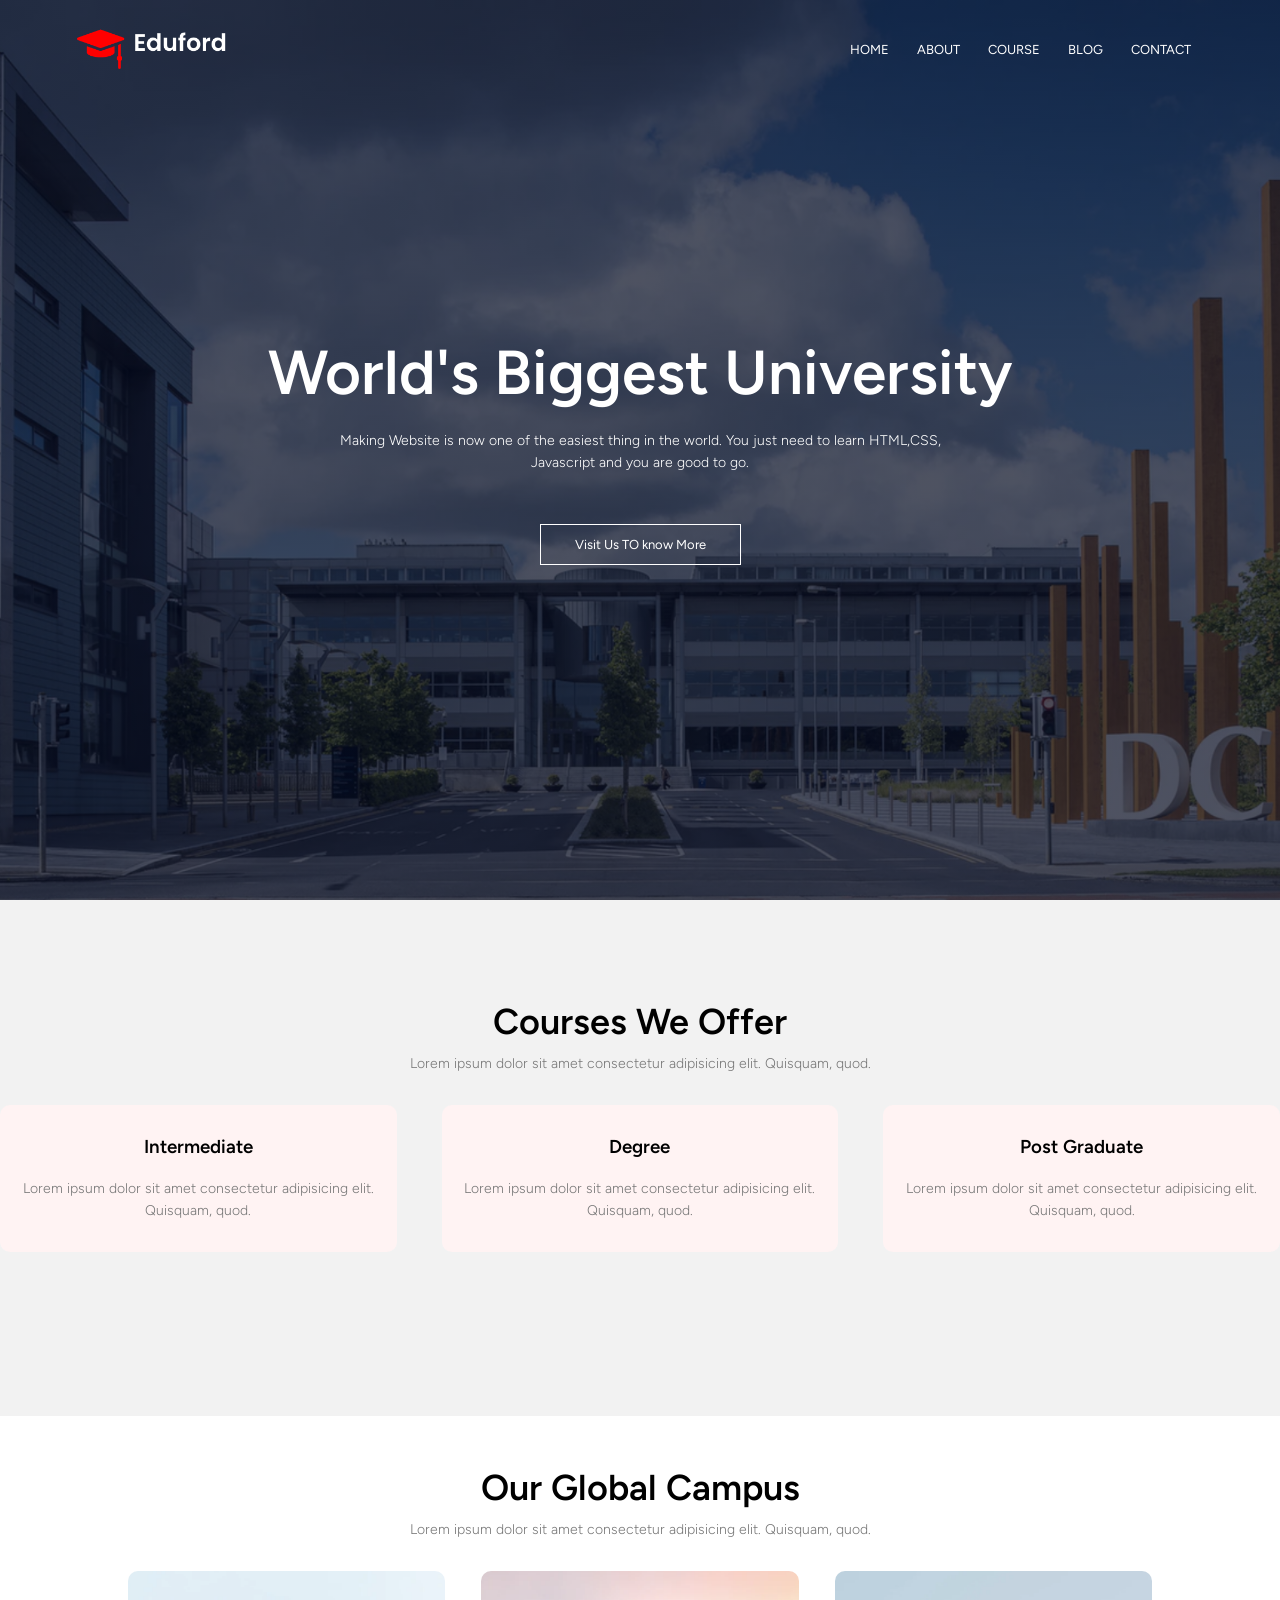
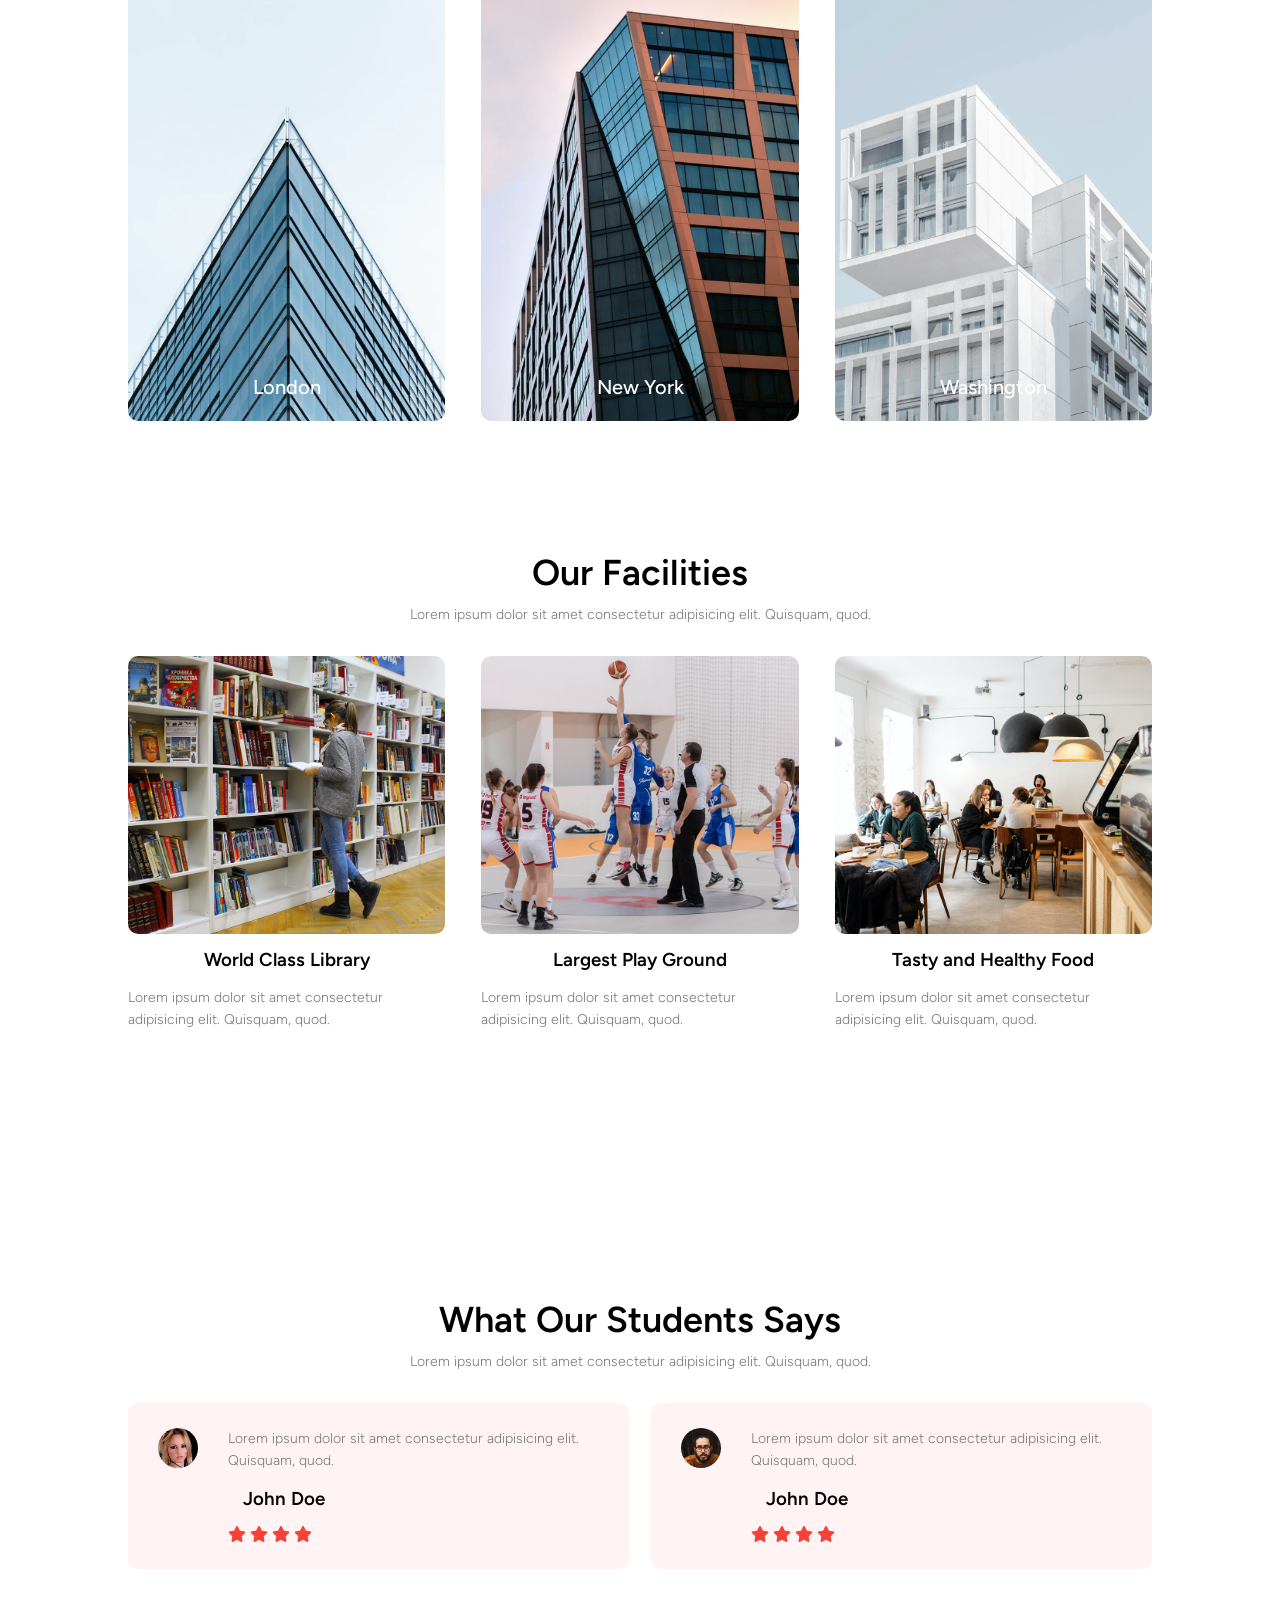
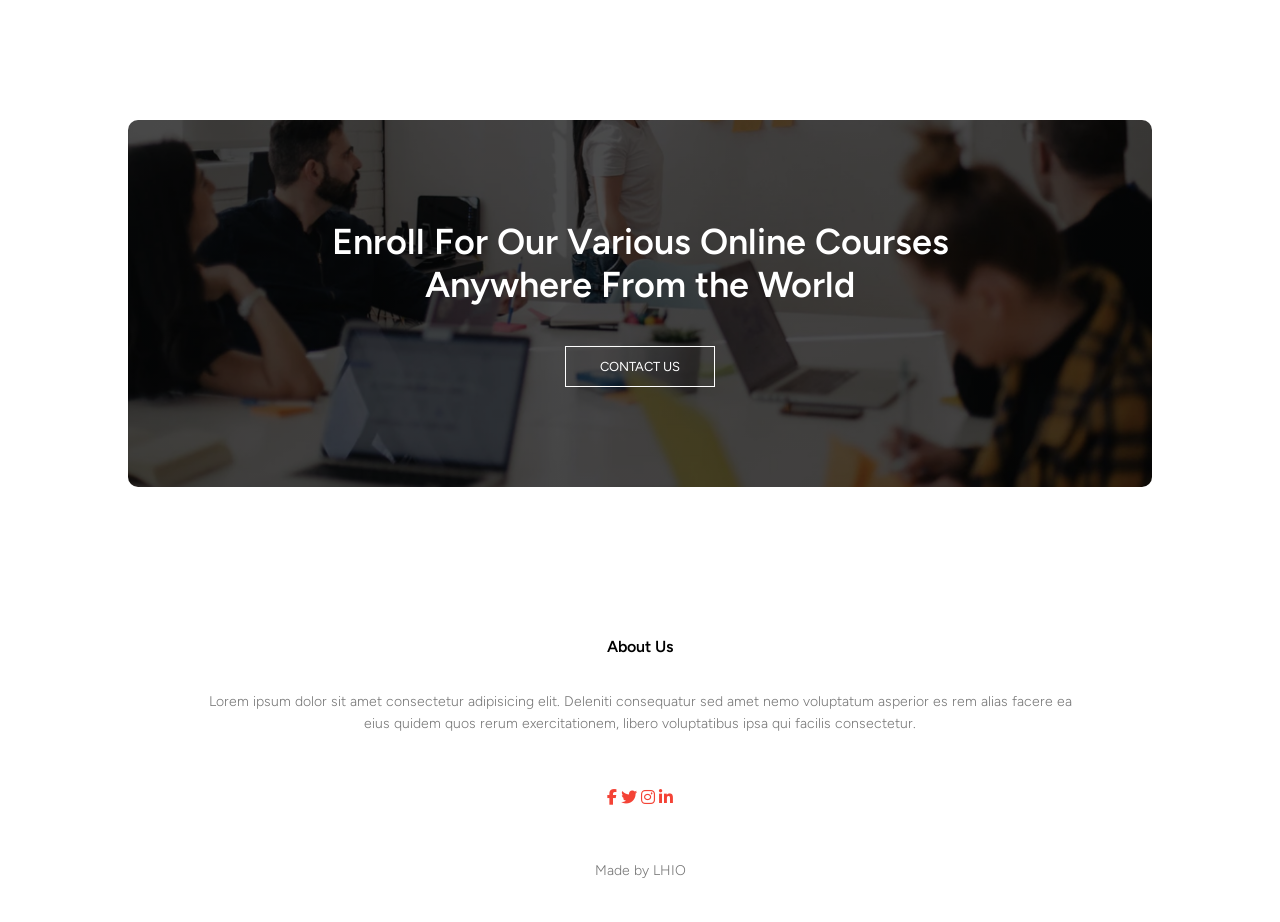
<file: Site/index.html>
<!DOCTYPE html>
<html lang="en">
<head>
    <meta charset="UTF-8">
    <meta name="viewport" content="width=device-width, initial-scale=1.0">
    <link rel="stylesheet" href="style.css">
    <title>University Website Design</title>
    <link rel="preconnect" href="https://fonts.googleapis.com">
<link rel="preconnect" href="https://fonts.gstatic.com" crossorigin>
<link href="https://fonts.googleapis.com/css2?family=Figtree:ital,wght@0,300..900;1,300..900&family=Radley:ital@0;1&display=swap" rel="stylesheet">
<link rel="stylesheet" href="https://cdnjs.cloudflare.com/ajax/libs/font-awesome/6.7.2/css/all.min.css">
</head>
<body>
    <section class = "header">
        <nav>
            <a href="index.html"><img src="image/logo.png"></a>
            <div class="nav-links" id="navLinks">
                <i class="fa-solid fa-xmark" onclick="hidemenu()"></i>
                <ul>
                    <li><a href="index.html">HOME</a></li>
                    <li><a href="about.html">ABOUT</a></li>
                    <li><a href="course.html">COURSE</a></li>
                    <li><a href="blog.html">BLOG</a></li>
                    <li><a href="contact.html">CONTACT</a></li>
                </ul>
            </div>
            <i class="fa-solid fa-bars" onclick="showmenu()"></i>
        </nav>
        <div class="text-box">
            <h1>World's Biggest University</h1>
            <p>Making Website is now one of the easiest thing in the world.
               You just need to learn HTML,CSS,<br>Javascript and you are good to go.
            </p>
            <a href="" class="hero-btn">Visit Us TO know More</a>
        </div>
    </section>





    <!---course--->
    <section class="course">
        <h1>Courses We Offer</h1>
        <p>Lorem ipsum dolor sit amet consectetur adipisicing elit. Quisquam, quod.</p>
        <div class="row">
            <div class="course-col">
                <h3>Intermediate</h3>
                <p>Lorem ipsum dolor sit amet consectetur adipisicing elit. Quisquam, quod.</p>
            </div>
            <div class="course-col">
                <h3>Degree</h3>
                <p>Lorem ipsum dolor sit amet consectetur adipisicing elit. Quisquam, quod.</p>
            </div>
            <div class="course-col">
                <h3>Post Graduate</h3>
                <p>Lorem ipsum dolor sit amet consectetur adipisicing elit. Quisquam, quod.</p>
            </div>
        </div>
    </section>

    <section class="campus">
        <h1>Our Global Campus</h1>
        <p>Lorem ipsum dolor sit amet consectetur adipisicing elit. Quisquam, quod.</p>
        <div class="row">
            <div class="campus-col">
                <img src="image/london.png">
                <div class="layer">
                    <h3>London</h3>
                </div>
            </div>
            <div class="campus-col">
                <img src="image/newyork.png">
                <div class="layer">
                    <h3>New York</h3>
                </div>
            </div>
            <div class="campus-col">
                <img src="image/washington.png">
                <div class="layer">
                    <h3>Washington</h3>
                </div>
            </div>

        </div>


    </section>

    <!-----Facilities-->
    <section class="facilities">
            <h1>Our Facilities</h1>
            <p>Lorem ipsum dolor sit amet consectetur adipisicing elit. Quisquam, quod.</p>

            <div class="row">
                <div class="facilities-col">
                    <img src="image/library.png">
                    <h3>World Class Library</h3>
                    <p>Lorem ipsum dolor sit amet consectetur adipisicing elit. Quisquam, quod.</p>
                </div>
                <div class="facilities-col">
                    <img src="image/basketball.png">
                    <h3>Largest Play Ground</h3>
                    <p>Lorem ipsum dolor sit amet consectetur adipisicing elit. Quisquam, quod.</p>
                </div>
                <div class="facilities-col">
                    <img src="image/cafeteria.png">
                    <h3>Tasty and Healthy Food</h3>
                    <p>Lorem ipsum dolor sit amet consectetur adipisicing elit. Quisquam, quod.</p>
                </div>
    </section>
    
    <!----testimonials  -->

    <section class="testimonials">
        <h1>What Our Students Says</h1>
        <p>Lorem ipsum dolor sit amet consectetur adipisicing elit. Quisquam, quod.</p>
        <div class="row">
            <div class="testimonials-col">
                <img src="image/user1.jpg">
                <div>
                    <p>Lorem ipsum dolor sit amet consectetur adipisicing elit. Quisquam, quod.</p>
                    <h3>John Doe</h3>
                    <i class="fa fa-star"></i>
                    <i class="fa fa-star"></i>
                    <i class="fa fa-star"></i>
                    <i class="fa fa-star"></i>
                    <i class="fa fa-star-o"></i>
                </div>
            </div>
            <div class="testimonials-col">
                <img src="image/user2.jpg">
                <div>
                    <p>Lorem ipsum dolor sit amet consectetur adipisicing elit. Quisquam, quod.</p>
                    <h3>John Doe</h3>
                    <i class="fa fa-star"></i>
                    <i class="fa fa-star"></i>
                    <i class="fa fa-star"></i>
                    <i class="fa fa-star"></i>
                    <i class="fa fa-star-half-o"></i>
                </div>
            </div>
        </div>
    </section>

    <!--call to acton-->

    <section class="cta">
        <h1> Enroll For Our Various Online Courses <br> Anywhere From the World</h1>
        <a href="" class="hero-btn">CONTACT US</a>

    </section>


    <!---footer-->

    <section class="footer"> 
       <h4>
        About Us
       </h4> 
       <p>Lorem ipsum dolor sit amet consectetur adipisicing elit. Deleniti consequatur sed amet nemo voluptatum asperior
        es rem alias facere ea  <br>eius quidem quos rerum exercitationem, libero voluptatibus ipsa qui facilis consectetur.</p>
       <div class="social-icons">
        <i class="fa-brands fa-facebook-f"></i>
        <i class="fa-brands fa-twitter"></i>
        <i class="fa-brands fa-instagram"></i>
        <i class="fa-brands fa-linkedin-in"></i>
      </div>
      <p>Made by LHIO </p>
    </section>


    

    <!---javascript for toggle menu--->
    <script>
        var navLinks = docum
        ent.getElementById("navLinks");
        function showmenu(){
            navLinks.style.right = "0";
        }
        function hidemenu(){
            navLinks.style.right = "-200px";
        }
    </script>

</body>
</html>
</file>
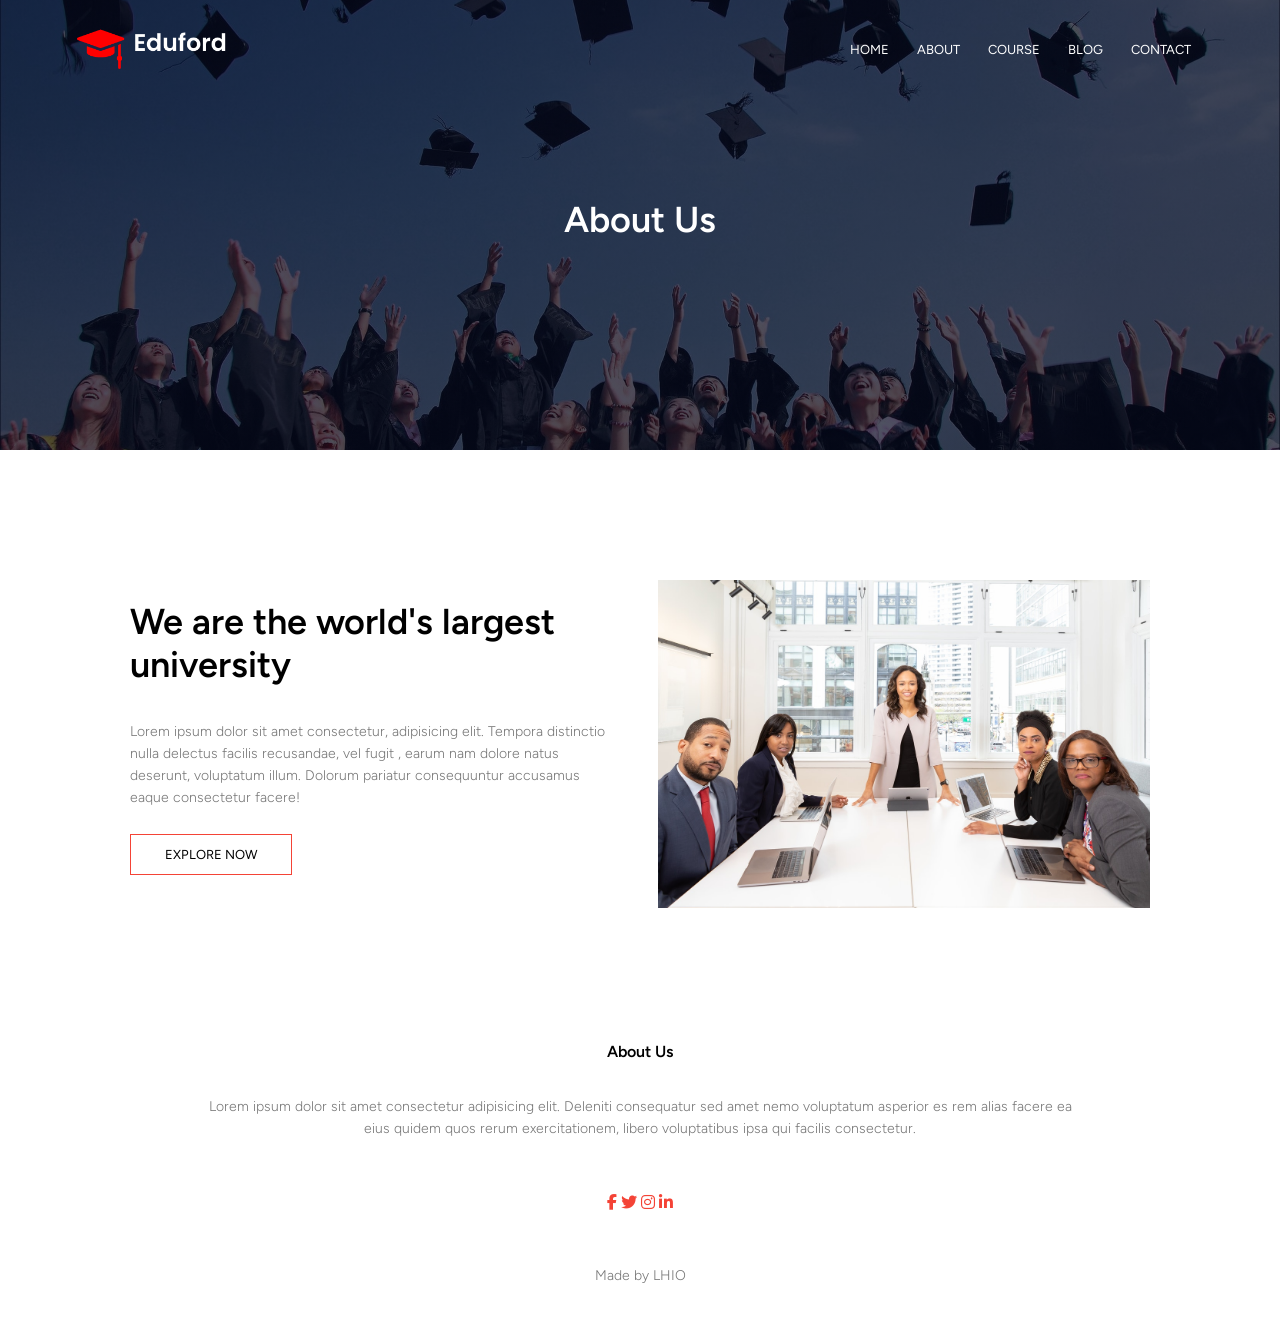
<file: Site/About.html>
<!DOCTYPE html>
<html lang="en">
<head>
    <meta charset="UTF-8">
    <meta name="viewport" content="width=device-width, initial-scale=1.0">
    <link rel="stylesheet" href="style.css">
    <title>University Website Design</title>
    <link rel="preconnect" href="https://fonts.googleapis.com">
<link rel="preconnect" href="https://fonts.gstatic.com" crossorigin>
<link href="https://fonts.googleapis.com/css2?family=Figtree:ital,wght@0,300..900;1,300..900&family=Radley:ital@0;1&display=swap" rel="stylesheet">
<link rel="stylesheet" href="https://cdnjs.cloudflare.com/ajax/libs/font-awesome/6.7.2/css/all.min.css">
</head>
<body>
    <section class = "sub-header">
        <nav>
            <a href="index.html"><img src="image/logo.png"></a>
            <div class="nav-links" id="navLinks">
                <i class="fa-solid fa-xmark" onclick="hidemenu()"></i>
                <ul>
                    <li><a href="index.html">HOME</a></li>
                    <li><a href="about.html">ABOUT</a></li>
                    <li><a href="course.html">COURSE</a></li>
                    <li><a href="blog.html">BLOG</a></li>
                    <li><a href="contact.html">CONTACT</a></li>
                </ul>
            </div>
            <i class="fa-solid fa-bars" onclick="showmenu()"></i>
        </nav>
         <h1>About Us</h1>
    </section>

        <!------about us content-->
       
            <section class="about-us">
                <div class="row">
                    <div class="about-col">
                    <h1>
                        We are the world's largest university
                    </h1>
                    <p>
                        Lorem ipsum dolor sit amet consectetur, adipisicing elit. Tempora distinctio nulla delectus facilis recusandae, vel fugit
                        , earum nam dolore natus deserunt, voluptatum illum. Dolorum pariatur consequuntur accusamus eaque consectetur facere!
                    </p>
                    <a href="">EXPLORE NOW</a>
                    </div>
                    <div class="about-col">
                        <img src="image/about.jpg">
                    </div>
                </div>

            </section>

    <!---course--->

    <section class="footer"> 
       <h4>
        About Us
       </h4> 
       <p>Lorem ipsum dolor sit amet consectetur adipisicing elit. Deleniti consequatur sed amet nemo voluptatum asperior
        es rem alias facere ea  <br>eius quidem quos rerum exercitationem, libero voluptatibus ipsa qui facilis consectetur.</p>
       <div class="social-icons">
        <i class="fa-brands fa-facebook-f"></i>
        <i class="fa-brands fa-twitter"></i>
        <i class="fa-brands fa-instagram"></i>
        <i class="fa-brands fa-linkedin-in"></i>
      </div>
      <p>Made by LHIO</p>
    </section>


    

    <!---javascript for toggle menu--->
    <script>
        var navLinks = docum
        ent.getElementById("navLinks");
        function showmenu(){
            navLinks.style.right = "0";
        }
        function hidemenu(){
            navLinks.style.right = "-200px";
        }
    </script>

</body>
</html>
</file>
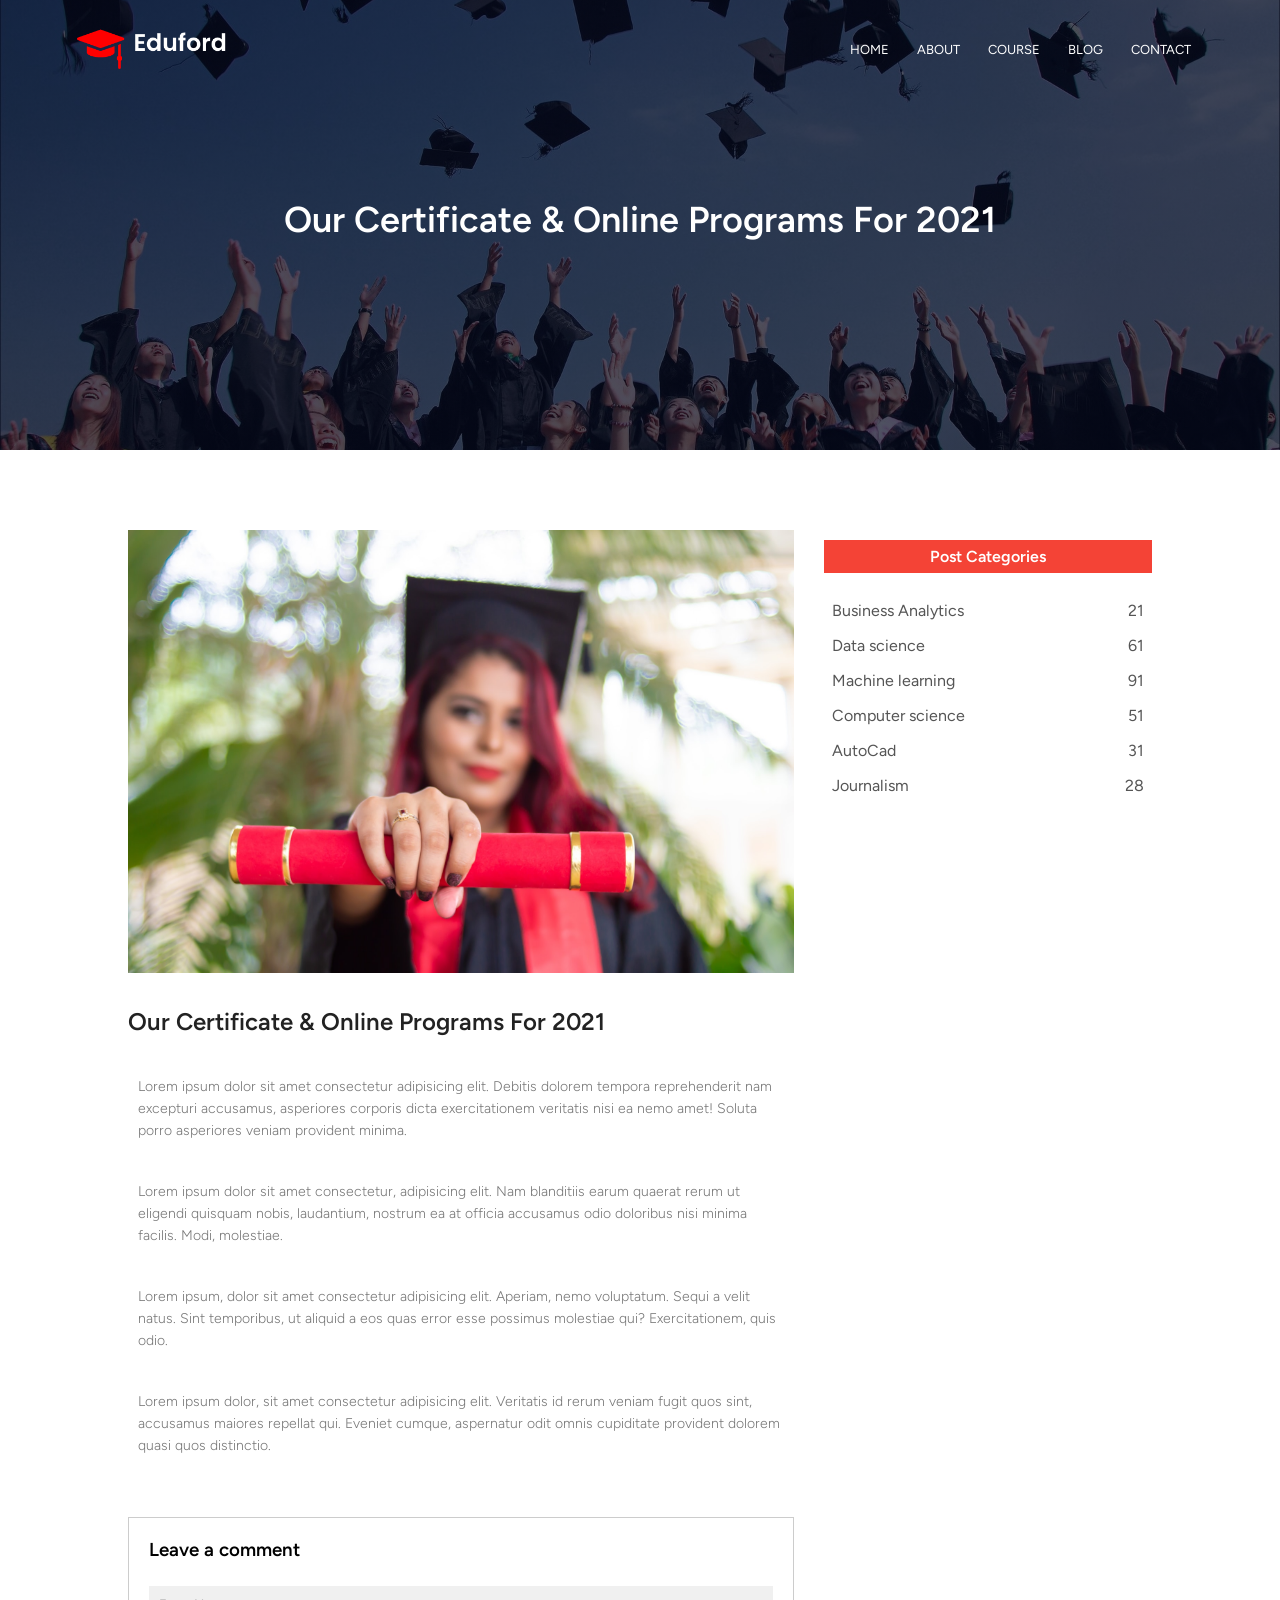
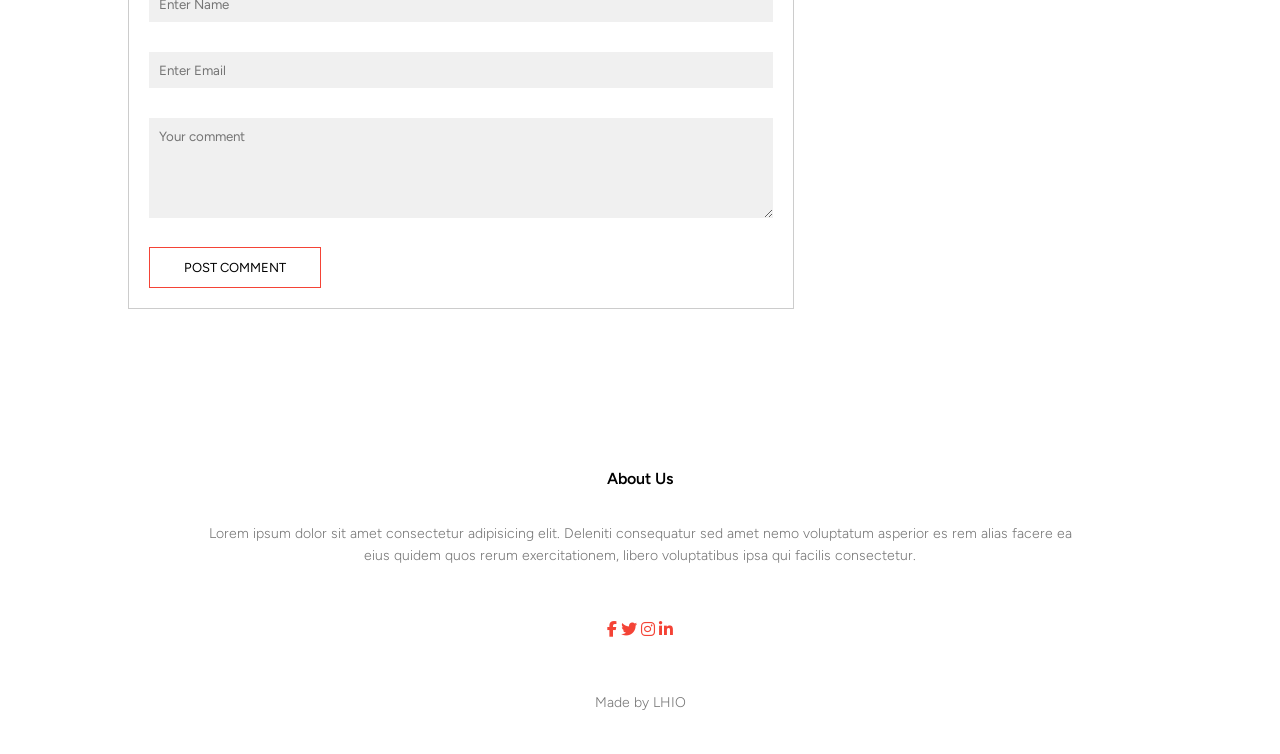
<file: Site/Blog.html>
<!DOCTYPE html>
<html lang="en">
<head>
    <meta charset="UTF-8">
    <meta name="viewport" content="width=device-width, initial-scale=1.0">
    <link rel="stylesheet" href="style.css">
    <title>University Website Design</title>
    <link rel="preconnect" href="https://fonts.googleapis.com">
<link rel="preconnect" href="https://fonts.gstatic.com" crossorigin>
<link href="https://fonts.googleapis.com/css2?family=Figtree:ital,wght@0,300..900;1,300..900&family=Radley:ital@0;1&display=swap" rel="stylesheet">
<link rel="stylesheet" href="https://cdnjs.cloudflare.com/ajax/libs/font-awesome/6.7.2/css/all.min.css">
</head>
<body>
    <section class = "sub-header">
        <nav>
            <a href="index.html"><img src="image/logo.png"></a>
            <div class="nav-links" id="navLinks">
                <i class="fa-solid fa-xmark" onclick="hidemenu()"></i>
                <ul>
                    <li><a href="index.html">HOME</a></li>
                    <li><a href="about.html">ABOUT</a></li>
                    <li><a href="course.html">COURSE</a></li>
                    <li><a href="blog.html">BLOG</a></li>
                    <li><a href="contact.html">CONTACT</a></li>
                </ul>
            </div>
            <i class="fa-solid fa-bars" onclick="showmenu()"></i>
        </nav>
         <h1>Our Certificate & Online Programs For 2021</h1>
    </section>

     <!-------blog page content -->
    <section class="blog-content">
        <div class="row">
            <div class="blog-left">
                <img src="image/certificate.jpg" alt=>
                <h2>Our Certificate & Online Programs For 2021</h2>
             <p>Lorem ipsum dolor sit amet consectetur adipisicing elit. Debitis dolorem tempora reprehenderit nam excepturi accusamus, 
                asperiores corporis dicta exercitationem veritatis nisi ea nemo amet! Soluta porro asperiores veniam provident minima.</p>
               <br>
             <p>Lorem ipsum dolor sit amet consectetur, adipisicing elit. Nam blanditiis earum quaerat rerum ut eligendi 
                quisquam nobis, laudantium, nostrum ea at officia accusamus odio doloribus nisi minima facilis. Modi, molestiae.</p>
               <br>
             <p>Lorem ipsum, dolor sit amet consectetur adipisicing elit. Aperiam, nemo voluptatum. Sequi
                a velit natus. Sint temporibus, ut aliquid a eos quas error esse possimus molestiae qui? Exercitationem, quis odio.</p>
               <br>
             <p>Lorem ipsum dolor, sit amet consectetur adipisicing elit. Veritatis id rerum veniam fugit quos sint, accusamus 
                maiores repellat qui. Eveniet cumque, aspernatur odit omnis cupiditate provident dolorem quasi quos distinctio.</p>
                <div class="comment-box">
                <h3>
                    Leave a comment
                </h3>
                <form class=" comment-form">
                    <input type="text" placeholder="Enter Name">
                    <input type="text" placeholder="Enter Email">
                    <textarea rows="5" placeholder="Your comment"></textarea>
                    <button type="submit" class=""> POST COMMENT</button>
                </form>
                </div>

            </div>
            
                <div class="blog-right">
                     <h3>Post Categories</h3>
                 <div>
                    <span>
                        Business Analytics
                    </span>
                    <span>
                        21
                    </span>
                 </div>
                 <div>
                    <span>
                        Data science
                    </span>
                    <span>
                        61
                    </span>
                 </div>
                 <div>
                    <span>
                        Machine learning
                    </span>
                    <span>
                        91
                    </span>
                 </div>
                 <div>
                    <span>
                        Computer science
                    </span>
                    <span>
                        51
                    </span>
                 </div>
                 <div>
                    <span>
                        AutoCad
                    </span>
                    <span>
                        31
                    </span>
                 </div>
                 <div>
                    <span>
                        Journalism
                    </span>
                    <span>
                        28
                    </span>
                 </div>
                </div>    
        </div>
    </section>

    <section class="footer"> 
       <h4>
        About Us
       </h4> 
       <p>Lorem ipsum dolor sit amet consectetur adipisicing elit. Deleniti consequatur sed amet nemo voluptatum asperior
        es rem alias facere ea  <br>eius quidem quos rerum exercitationem, libero voluptatibus ipsa qui facilis consectetur.</p>
       <div class="social-icons">
        <i class="fa-brands fa-facebook-f"></i>
        <i class="fa-brands fa-twitter"></i>
        <i class="fa-brands fa-instagram"></i>
        <i class="fa-brands fa-linkedin-in"></i>
      </div>
      <p>Made by LHIO</p>
    </section>
   
    <!---javascript for toggle menu--->
    <script>
        var navLinks = docum
        ent.getElementById("navLinks");
        function showmenu(){
            navLinks.style.right = "0";
        }
        function hidemenu(){
            navLinks.style.right = "-200px";
        }
    </script>

</body>
</html>
</file>
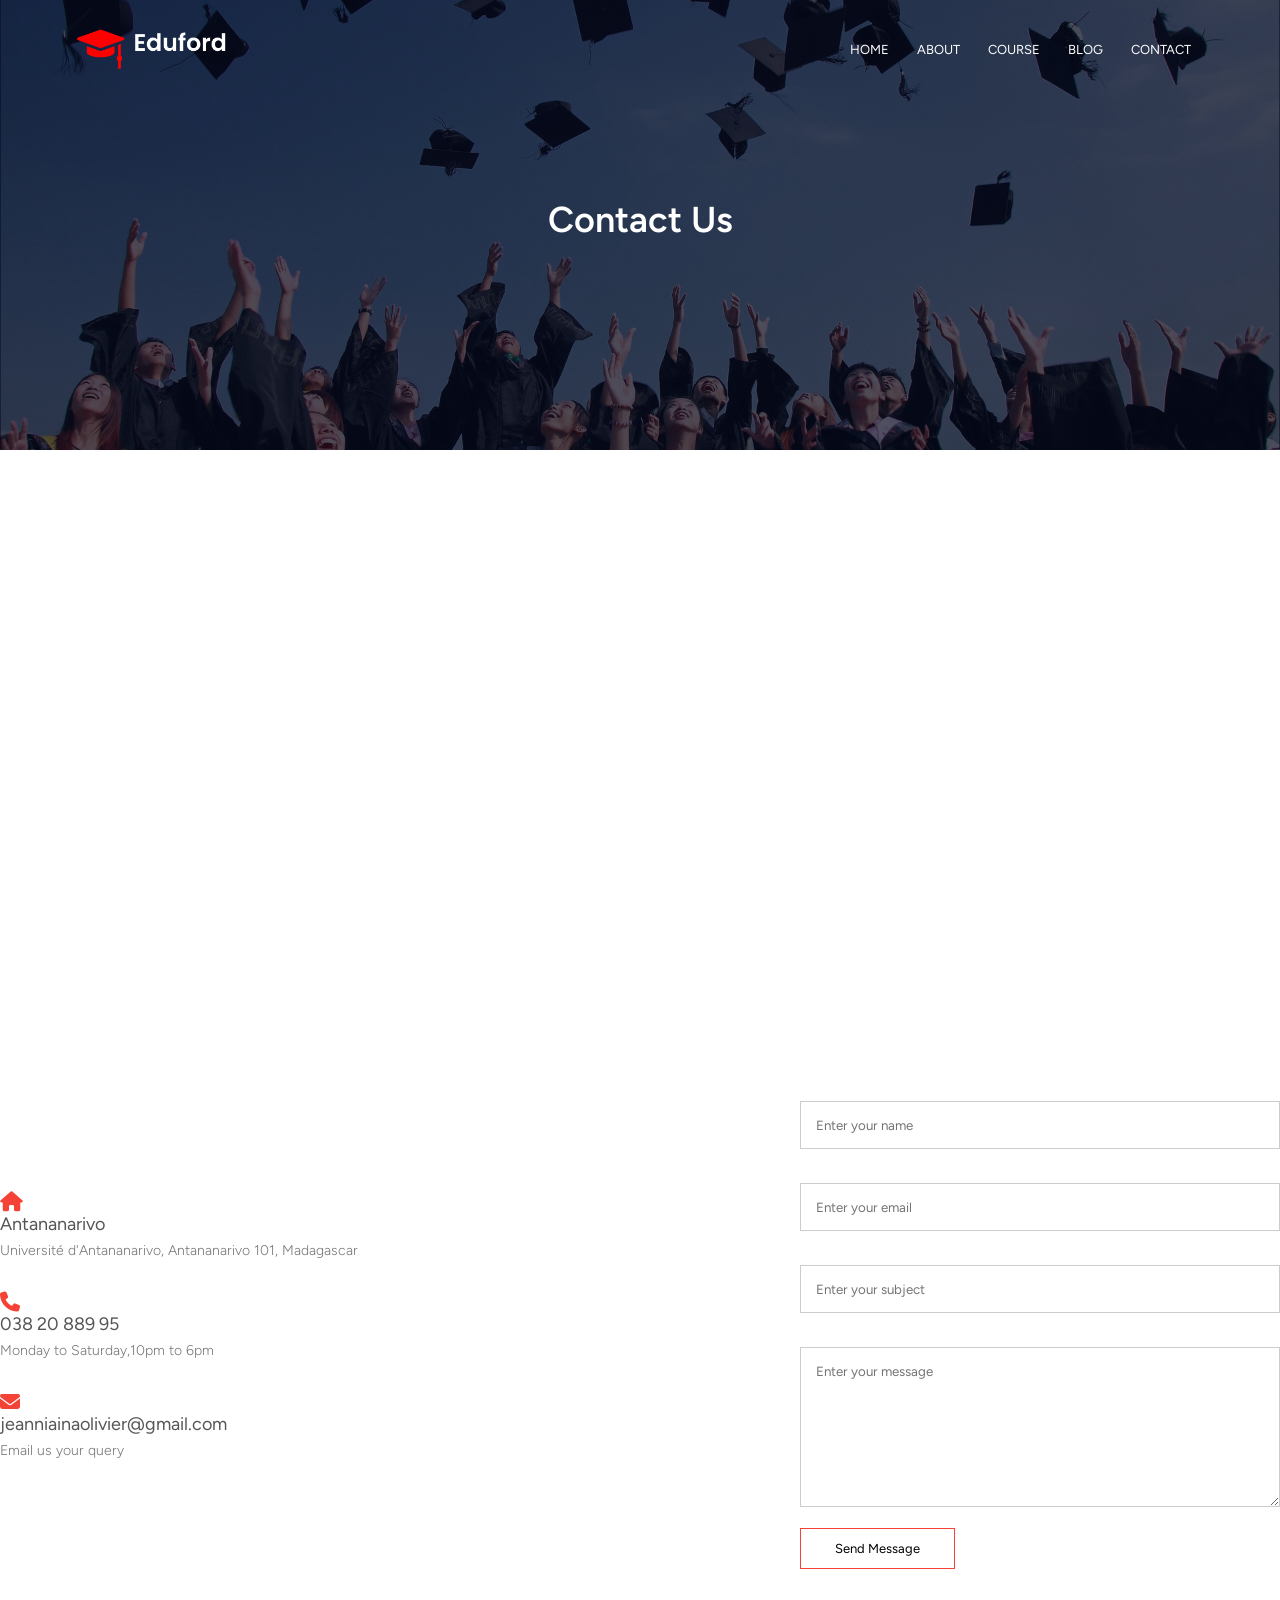
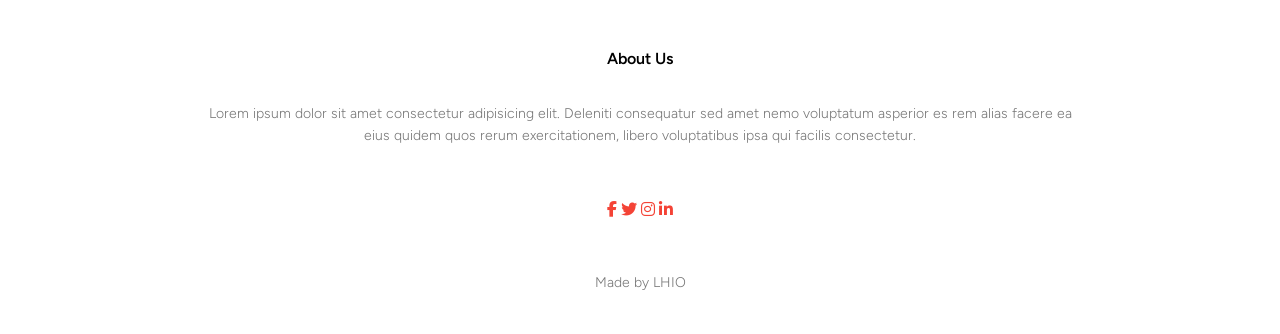
<file: Site/contact.html>
<!DOCTYPE html>
<html lang="en">
<head>
    <meta charset="UTF-8">
    <meta name="viewport" content="width=device-width, initial-scale=1.0">
    <link rel="stylesheet" href="style.css">
    <title>University Website Design</title>
    <link rel="preconnect" href="https://fonts.googleapis.com">
<link rel="preconnect" href="https://fonts.gstatic.com" crossorigin>
<link href="https://fonts.googleapis.com/css2?family=Figtree:ital,wght@0,300..900;1,300..900&family=Radley:ital@0;1&display=swap" rel="stylesheet">
<link rel="stylesheet" href="https://cdnjs.cloudflare.com/ajax/libs/font-awesome/6.7.2/css/all.min.css">
</head>
<body>
    <section class = "sub-header">
        <nav>
            <a href="index.html"><img src="image/logo.png"></a>
            <div class="nav-links" id="navLinks">
                <i class="fa-solid fa-xmark" onclick="hidemenu()"></i>
                <ul>
                    <li><a href="index.html">HOME</a></li>
                    <li><a href="about.html">ABOUT</a></li>
                    <li><a href="course.html">COURSE</a></li>
                    <li><a href="blog.html">BLOG</a></li>
                    <li><a href="contact.html">CONTACT</a></li>
                </ul>
            </div>
            <i class="fa-solid fa-bars" onclick="showmenu()"></i>
        </nav>
         <h1>Contact Us</h1>
    </section>

        <!------contact us content-->

        <section class="location">
            <iframe src="https://www.google.com/maps/embed?pb=!1m18!1m12!1m3!1d3774.392076298823!2d47.551811699999995!3d-18.914031999999995!2m3!1f0!2f0!3f0!3m2!1i1024!2i768!4f13.1!3m3!1m2!1s0x21f07d88e75a7eb7%3A0xbcf08a3c2b44c43c!2sUniversit%C3%A9%20d'Antananarivo!5e0!3m2!1sfr!2smg!4v1794069875006!5m2!1sfr!2smg" width="600" height="450" style="border:0;" allowfullscreen="" loading="lazy" referrerpolicy="strict-origin-when-cross-origin"></iframe>


        </section>

        <section>
            <div class="row">
                <div class="contact-us">
                    <div class="contact-col">
                        <i class="fa fa-home"></i>
                        <span>
                            <h5>
                                Antananarivo
                            </h5>
                            <p>
                                Université d'Antananarivo, Antananarivo 101, Madagascar
                            </p>
                        </span>
                    </div>
                    <div class="contact-col">
                        <i class="fa fa-phone"></i>
                        <span>
                            <h5>
                                038 20 889 95
                            </h5>
                            <p>
                                Monday to Saturday,10pm to 6pm
                            </p>
                        </span>
                    </div>
                    <div class="contact-col">
                        <i class=" fa fa-solid fa-envelope"></i>
                        <span>
                            <h5>
                                jeanniainaolivier@gmail.com
                            </h5>
                            <p>
                                Email us your query
                            </p>
                        </span>
                    </div>
            
                </div>
                <div class="contact-col">
                        <form action="form-handler.php">
                            <input type="text" placeholder="Enter your name" required>
                            <input type="email" placeholder="Enter your email" required>
                            <input type="text" placeholder="Enter your subject" required>
                            <textarea rows="8" placeholder="Enter your message" required></textarea>
                            <button type="submit" class="hero-btn">Send Message</button>
                        </form>
                    </div>

            </div>

        </section>
        
        









































    <!---course--->

    <section class="footer"> 
       <h4>
        About Us
       </h4> 
       <p>Lorem ipsum dolor sit amet consectetur adipisicing elit. Deleniti consequatur sed amet nemo voluptatum asperior
        es rem alias facere ea  <br>eius quidem quos rerum exercitationem, libero voluptatibus ipsa qui facilis consectetur.</p>
       <div class="social-icons">
        <i class="fa-brands fa-facebook-f"></i>
        <i class="fa-brands fa-twitter"></i>
        <i class="fa-brands fa-instagram"></i>
        <i class="fa-brands fa-linkedin-in"></i>
      </div>
      <p>Made by LHIO</p>
    </section>


    

    <!---javascript for toggle menu--->
    <script>
        var navLinks = docum
        ent.getElementById("navLinks");
        function showmenu(){
            navLinks.style.right = "0";
        }
        function hidemenu(){
            navLinks.style.right = "-200px";
        }
    </script>

</body>
</html>
</file>
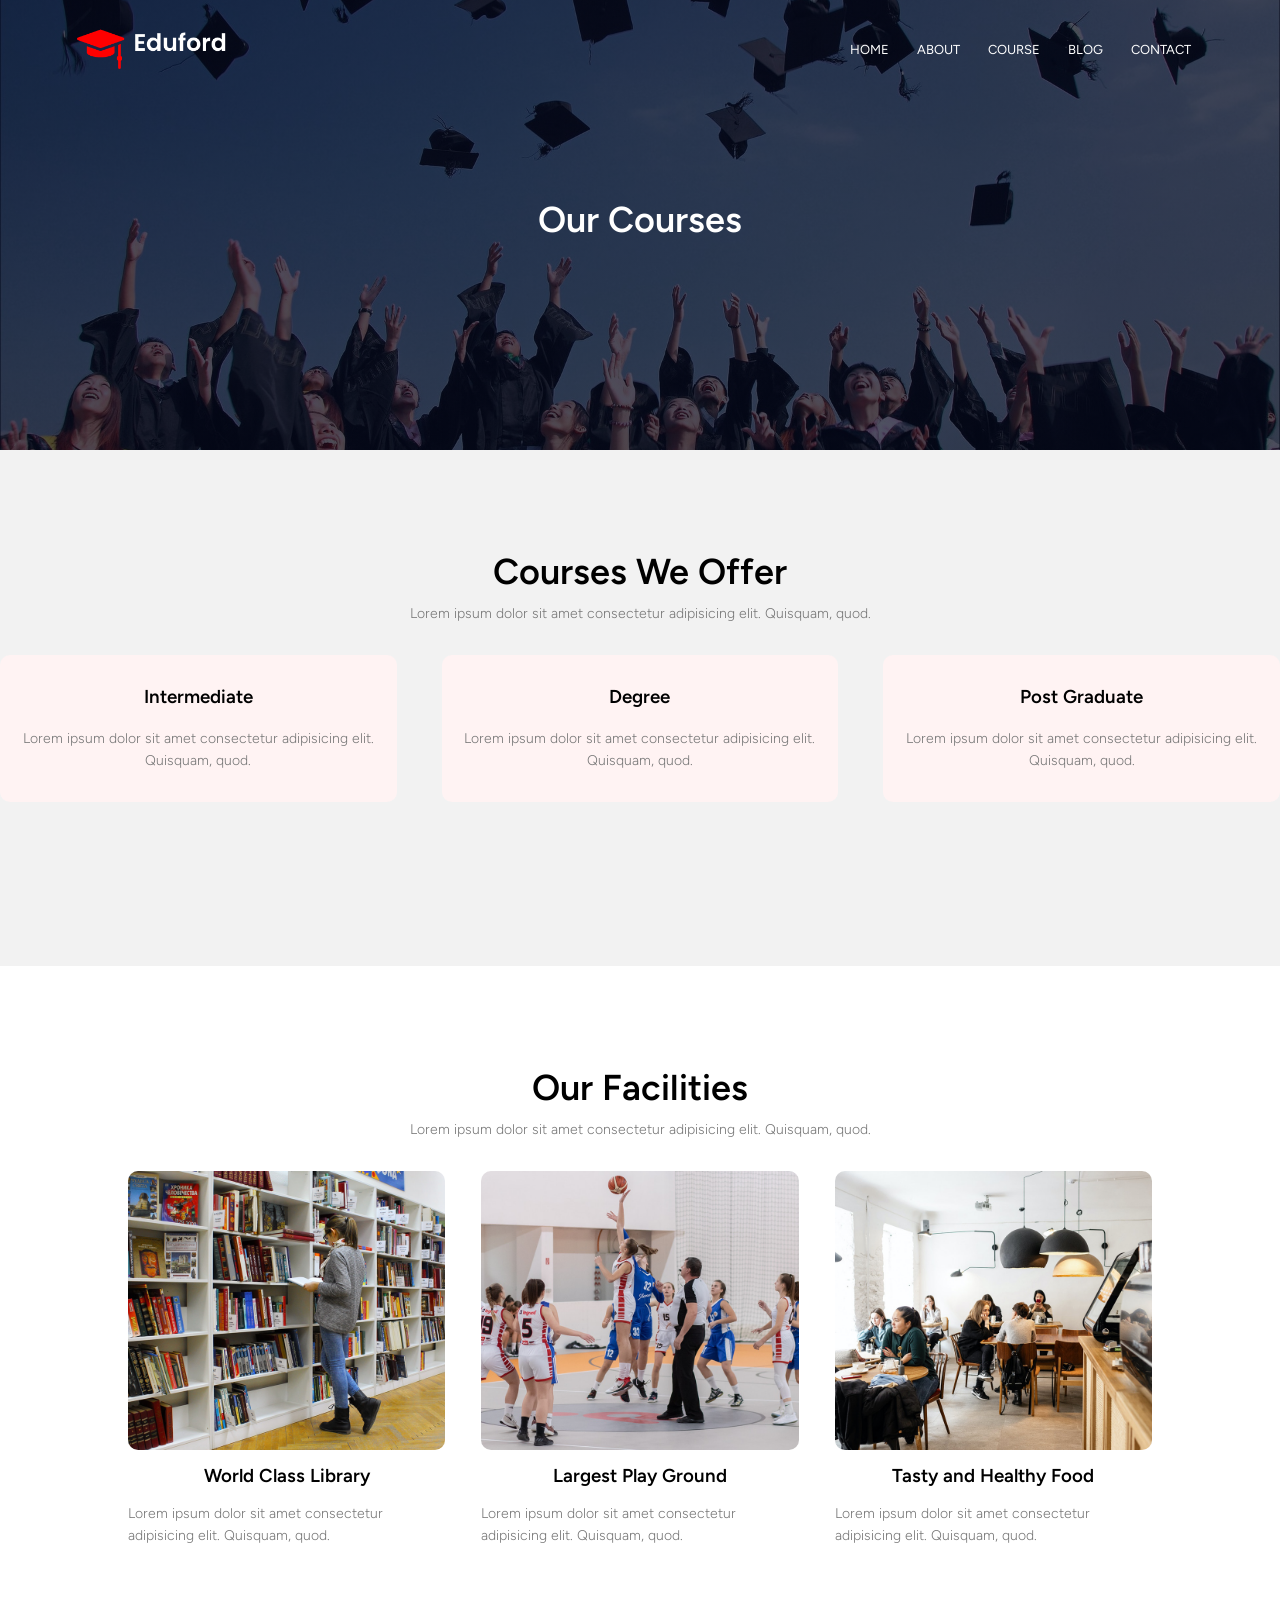
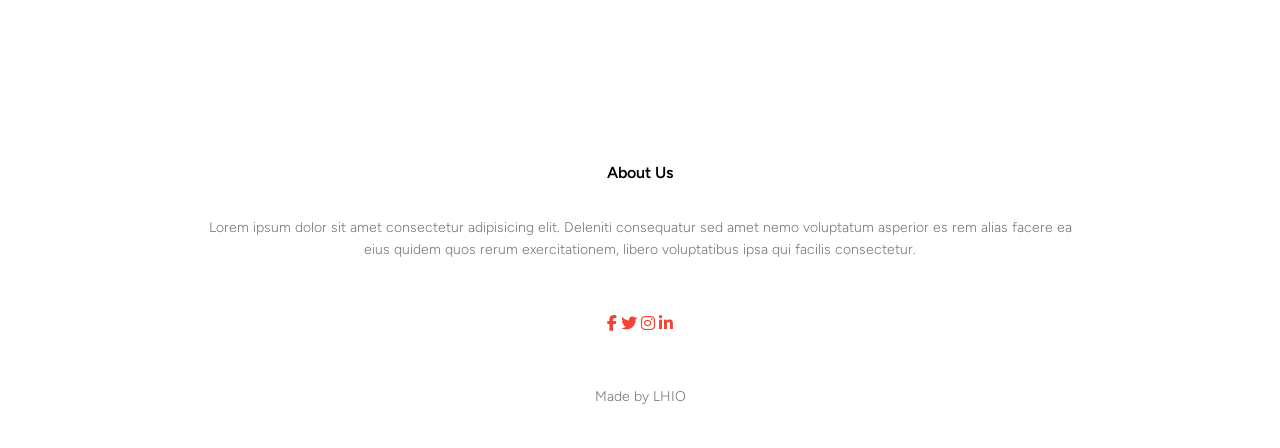
<file: Site/Course.html>
<!DOCTYPE html>
<html lang="en">
<head>
    <meta charset="UTF-8">
    <meta name="viewport" content="width=device-width, initial-scale=1.0">
    <link rel="stylesheet" href="style.css">
    <title>University Website Design</title>
    <link rel="preconnect" href="https://fonts.googleapis.com">
<link rel="preconnect" href="https://fonts.gstatic.com" crossorigin>
<link href="https://fonts.googleapis.com/css2?family=Figtree:ital,wght@0,300..900;1,300..900&family=Radley:ital@0;1&display=swap" rel="stylesheet">
<link rel="stylesheet" href="https://cdnjs.cloudflare.com/ajax/libs/font-awesome/6.7.2/css/all.min.css">
</head>
<body>
    <section class = "sub-header">
        <nav>
            <a href="index.html"><img src="image/logo.png"></a>
            <div class="nav-links" id="navLinks">
                <i class="fa-solid fa-xmark" onclick="hidemenu()"></i>
                <ul>
                    <li><a href="index.html">HOME</a></li>
                    <li><a href="about.html">ABOUT</a></li>
                    <li><a href="course.html">COURSE</a></li>
                    <li><a href="blog.html">BLOG</a></li>
                    <li><a href="contact.html">CONTACT</a></li>
                </ul>
            </div>
            <i class="fa-solid fa-bars" onclick="showmenu()"></i>
        </nav>
         <h1>Our Courses</h1>
    </section>


    <!---course--->

    <section class="course">
        <h1>Courses We Offer</h1>
        <p>Lorem ipsum dolor sit amet consectetur adipisicing elit. Quisquam, quod.</p>
        <div class="row">
            <div class="course-col">
                <h3>Intermediate</h3>
                <p>Lorem ipsum dolor sit amet consectetur adipisicing elit. Quisquam, quod.</p>
            </div>
            <div class="course-col">
                <h3>Degree</h3>
                <p>Lorem ipsum dolor sit amet consectetur adipisicing elit. Quisquam, quod.</p>
            </div>
            <div class="course-col">
                <h3>Post Graduate</h3>
                <p>Lorem ipsum dolor sit amet consectetur adipisicing elit. Quisquam, quod.</p>
            </div>
        </div>
    </section>

    <!-----facilities------->
    <section class="facilities">
            <h1>Our Facilities</h1>
            <p>Lorem ipsum dolor sit amet consectetur adipisicing elit. Quisquam, quod.</p>

            <div class="row">
                <div class="facilities-col">
                    <img src="image/library.png">
                    <h3>World Class Library</h3>
                    <p>Lorem ipsum dolor sit amet consectetur adipisicing elit. Quisquam, quod.</p>
                </div>
                <div class="facilities-col">
                    <img src="image/basketball.png">
                    <h3>Largest Play Ground</h3>
                    <p>Lorem ipsum dolor sit amet consectetur adipisicing elit. Quisquam, quod.</p>
                </div>
                <div class="facilities-col">
                    <img src="image/cafeteria.png">
                    <h3>Tasty and Healthy Food</h3>
                    <p>Lorem ipsum dolor sit amet consectetur adipisicing elit. Quisquam, quod.</p>
                </div>
    </section>

    <section class="footer"> 
       <h4>
        About Us
       </h4> 
       <p>Lorem ipsum dolor sit amet consectetur adipisicing elit. Deleniti consequatur sed amet nemo voluptatum asperior
        es rem alias facere ea  <br>eius quidem quos rerum exercitationem, libero voluptatibus ipsa qui facilis consectetur.</p>
       <div class="social-icons">
        <i class="fa-brands fa-facebook-f"></i>
        <i class="fa-brands fa-twitter"></i>
        <i class="fa-brands fa-instagram"></i>
        <i class="fa-brands fa-linkedin-in"></i>
      </div>
      <p>Made by LHIO</p>
    </section>


    

    <!---javascript for toggle menu--->
    <script>
        var navLinks = docum
        ent.getElementById("navLinks");
        function showmenu(){
            navLinks.style.right = "0";
        }
        function hidemenu(){
            navLinks.style.right = "-200px";
        }
    </script>

</body>
</html>
</file>
<file: Site/style.css>
*{
margin:0;
padding:0;
font-family: "Figtree", sans-serif;
font-optical-sizing: auto;
font-weight: normal;
font-style: normal;
}
.header{
    min-height: 100vh;
    width: 100%;
    background-image: linear-gradient(rgba(4,9,30,0.7),rgba(4,9,30,0.7)),url(image/banner.png);
    background-position: center;
    background-size: cover;
    position: relative;
}
nav{
display: flex;
padding: 2% 6%;
justify-content: space-between;
align-items: center;

}
nav img{
    width :150px;
}
.nav-links{
    flex :1;
    text-align:right;
}
.nav-links ul li{
    list-style: none;
    display: inline-block;
    padding: 8px 12px;
    position: relative;
}
.nav-links ul li a{
    color:#fff;
    text-decoration: none;
    font-size: 13px;
}
.nav-links ul li::after{
    content: '';
    width:0%;
    height: 2px;
    background: #f44336;
    display: block;
    margin: auto;
    transition: 0.5s;
}
.nav-links ul li:hover::after{
    width: 100%;
}
.text-box{
    width: 90%;
    color :#fff;
    position: absolute;
    top :50%;
    left:50%;
    transform:translate(-50%,-50%);
    text-align: center;
}
.text-box h1{
    font-size:62px;
}
.text-box p{
    font-size:14px;
    margin: 10px 0 40px;
    color: #fff;
}
.text-box a{
    display: inline-block;
    text-decoration: none;
    color: #fff;
    border:1px solid #fff;
    padding: 12px 34px;
    font-size: 13px;
    background: transparent;
    position: relative;
    cursor: pointer;
}
.text-box a:hover{
    border: 1px solid #f44336;
    background: #f44336;
    transition: 1s;
}
nav .fa-solid{
    display: none;
}
@media(max-width:700px){
    .text-box h1{
        font-size:20px;
    }
    .nav-links ul li{
        display: block;
    }
    .nav-links{
        position: fixed;
        background: #f44336;
        height: 100vh;
        width: 200px;
        top: 0;
        right: -200px;
        text-align: left;
        z-index: 2;
        transition: 1s;
    }  
    nav .fa-solid{
        display: block;
        color: #fff;
        margin: 10px;
        font-size: 22px;
        cursor: pointer;
    }
    .nav-links ul{
        padding: 30px;
    }
}

/*---- course ----*/
.course{
    width: 100%;
    padding: 100px 0;
    background: #f2f2f2;
    text-align: center;
}
h1{
    font-size: 36px;
    font-weight: 600;
}
p{
    color: #777;
    font-size: 14px;
    font-weight: 300;
    line-height: 22px;
    padding: 10px;
}
.row{
    display: flex;
    justify-content: space-between;
    margin-top: 20px;
}
.course-col{
    flex-basis: 31%;
    background: #fff3f3;
    border-radius: 10px;
    margin-bottom: 5%;
    padding: 20px 12px;
    box-sizing: border-box;
}
h3{
    text-align: center;
    font-weight: 600;
    margin: 10px 0;
}
.course-col:hover{
    box-shadow: 0 0 20px 0 rgba(0,0,0,0.1);
    transform: translateY(-10px);
    transition: all 0.3s ease-in-out;
}
@media(max-width: 700px){
    .row{
        flex-direction: column;
    }
}

/*----campus----*/
.campus{
    width: 80%;
    padding-top: 50px;
    text-align: center;
    margin: auto;
}
.campus-col{
    flex-basis: 31%;
    border-radius: 10px;
    margin-bottom: 30px;
    position: relative;
    overflow: hidden;
}
.campus-col img{
    width: 100%;
    display: block;
}
.layer{
    width: 100%;
    height: 100%;
    position: absolute;
    top: 0;
    left: 0;
    background: transparent;
    transition: 1.5s;
}
.layer:hover{
    background: rgba(226, 0, 0, 0.3);
    
}
.layer h3{
    width: 100%;
    font-weight: 500;
    color: #fff;
    font-size: 20px;
    bottom: 0;
    left: 50%;
    transform: translate(-50%, -50%);
    position: absolute;
}
.layer:hover h3{
    bottom: 49%;
    opacity: 1;
    transition: 0.5s;
}

/*----facilities----*/
.facilities{
    width: 80%;
    margin: auto;
    text-align: center;
    padding: 100px;
}
.facilities-col{
    flex-basis: 31%;
    border-radius: 10px;
    margin-bottom: 5%;
    text-align: left;
}
.facilities-col img{
    width: 100%;
    border-radius: 10px;
}
.facilities-col p{
    margin-top: 16px;
    margin-bottom: 15px;
    text-align:left;
    padding: 0;

}

/*----testimonials----*/
.testimonials{
    width: 80%;
    margin: auto;
    text-align: center;
    padding-top: 100px;
}
.testimonials-col{
    flex-basis: 44%;
    background: #fff3f3;
    border-radius: 10px;
    padding: 25px;
    text-align: left;
    display: flex;
    cursor: pointer;
    margin-bottom: 5%;
}
.testimonials-col img{
    margin-right: 30px;
    margin-left: 5px;
    height: 40px;
    border-radius: 50%;
}
.testimonials-col p{
    padding: 0;
}
.testimonials-col h3{
    margin: 15px;
    text-align: left;
}
.testimonials-col .fa{
    color:#f44336;
}
@media(max-width:700px){
    .testimonials-col img{
        margin-left: 0px;
        margin-right: 15px;
    }
}

/*----call to action-----*/

.cta{
    margin:100px auto;
    width:80%;
    background-image: linear-gradient(rgba(0,0,0,0.7),rgba(0,0,0,0.7)),url(image/banner2.jpg);
    background-position: center;
    background-size: cover;
    border-radius: 10px;
    text-align:center;
    padding:100px 0;
}
.cta h1{
    color:#fff;
    margin-bottom:40px;
    padding:0;
}
.cta a{
    display: inline-block;
    text-decoration: none;
    color: #fff;
    border:1px solid #fff;
    padding: 12px 34px;
    font-size: 13px;
    background: transparent;
    position: relative;
    cursor: pointer;
}
.cta a:hover{
    border: 1px solid #f44336;
    background: #f44336;
    transition: 1s;
}
@media(max-width: 700px){
    .cta h1{
        font-size:24px;
    }
}
.footer{
    width:100%;
    text-align:center;
    padding:30px 0;
}
.footer h4{
    margin-bottom:25px;
    margin-top:20px;
    font-weight: 600;
}
.social-icons{
    color:#f44336;
    cursor: pointer;
    padding: 18px 0;
    margin: 25px 0;
}


/*-------- about us page ---------*/
.sub-header{
    height: 50vh;
    width: 100%;
    background-image: linear-gradient(rgba(4,9,30,0.7),rgba(4,9,30,0.7)),url(image/background.jpg);
    background-position: center;
    background-size: cover;
    text-align: center;
    color: #fff;
}
.sub-header h1{
    margin-top: 100px;
}
.about-us{
    width: 80%;
    margin:auto;
    padding-top: 80px;
    padding-bottom: 50px;
}
.about-col{
    flex-basis: 48%;
    padding:30px 2px;
}
.about-col img{
    width: 100%;
}
.about-col h1{
    margin: 20px 0;
}
.about-col p{
    padding: 15px 0 25px;
}
.about-col a{
    display: inline-block;
    text-decoration: none;
    color: black;
    border:1px solid #fff;
    padding: 12px 34px;
    font-size: 13px;
    background: transparent;
    position: relative;
    cursor: pointer;
    border: 1px solid #f44336;

}
.about-col a:hover{
    border: 1px solid #f44336;
    background: #f44336;
    transition: 1s;
}
.blog-content{
    width:80%;
    margin:auto;
    padding:60px 0;
}
.blog-left{
    flex-basis: 65%;
}
.blog-left img{
    width: 100%;
}
.blog-left h2{
    color: #222;
    font-weight: 600;
    margin:30px 0;
}
.blog-right{
    flex-basis: 32%;
}
.blog-right h3{
    background: #f44336;
    color: #fff;
    padding: 7px 0;
    font-size: 16px;
    margin-bottom: 20px;
}
.blog-right div{
    display: flex;
    align-items: center;
    justify-content: space-between;
    color: #555;
    box-sizing: border-box;
    padding:8px;
}
.comment-box{
    border: 1px solid #ccc;
    margin:50px 0;
    padding:10px 20px;
}
.comment-box h3{
    text-align: left;
}
.comment-form input, .comment-form textarea{
    width:100%;
    padding:10px;
    margin:15px 0;
    box-sizing: border-box;
    border:none;
    outline:none;
    background: #f0f0f0;
}
.comment-form button{
    display: inline-block;
    text-decoration: none;
    color: black;
    border:1px solid #fff;
    padding: 12px 34px;
    font-size: 13px;
    background: transparent;
    position: relative;
    cursor: pointer;
    border: 1px solid #f44336;
    margin:10px 0;
}
.comment-form button:hover{
    border: 1px solid #f44336;
    background: #f44336;
    transition: 1s;
}
@media(max-width:700px){
    .sub-header h1{
        font-size:24px;
    }
}

/*-----contact us page-----*/
.location{
    width: 80%;
    margin: auto;
    padding: 80px 0;
}
.location iframe{
    width: 100%;
}
.contact-us{
    width:80%;
    margin:auto;
}
.contact-col{
    flex-basis: 48%;
    margin-bottom:30px;
}
.contact-col div{
    display:flex;
    align-items: center;
    margin-bottom: 40px;
}
.contact-col .fa{
    color:#f44336;
    font-size: 20px;
    margin-right: 20px;
}
.contact-col p{
    padding:0;
}
.contact-col h5{
    margin-bottom: 5px;
    font-size: 18px;
    color: #555;
    font-weight: 400;
}
.contact-col button{
    display: inline-block;
    text-decoration: none;
    color: black;
    border:1px solid #fff;
    padding: 12px 34px;
    font-size: 13px;
    background: transparent;
    position: relative;
    cursor: pointer;
    border: 1px solid #f44336;
}
.contact-col button:hover{
    border: 1px solid #f44336;
    background: #f44336;
    transition: 1s;
}
.contact-col input, .contact-col textarea{
    width:100%;
    padding:15px;
    margin:17px 0;
    box-sizing: border-box;
    border:1px solid #ccc;
    outline:none;
    box-sizing: border-box;
}
</file>
